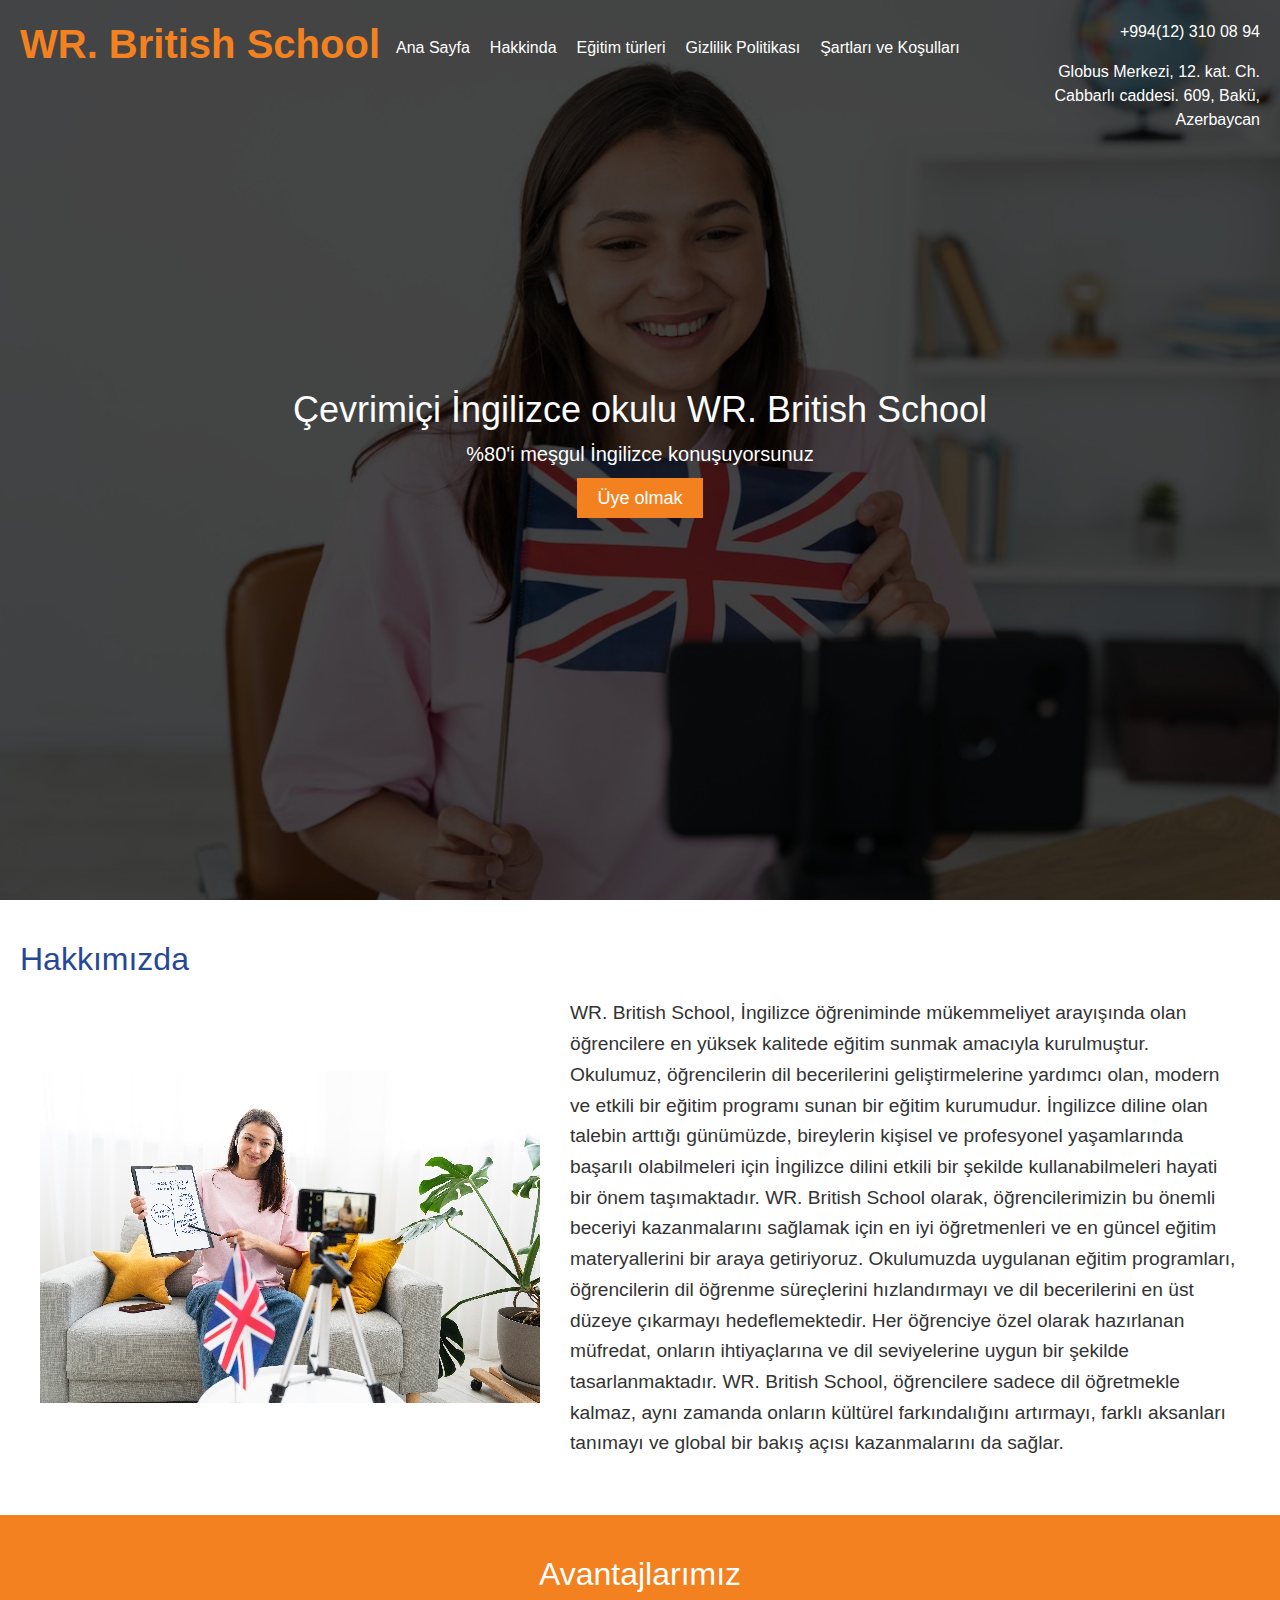
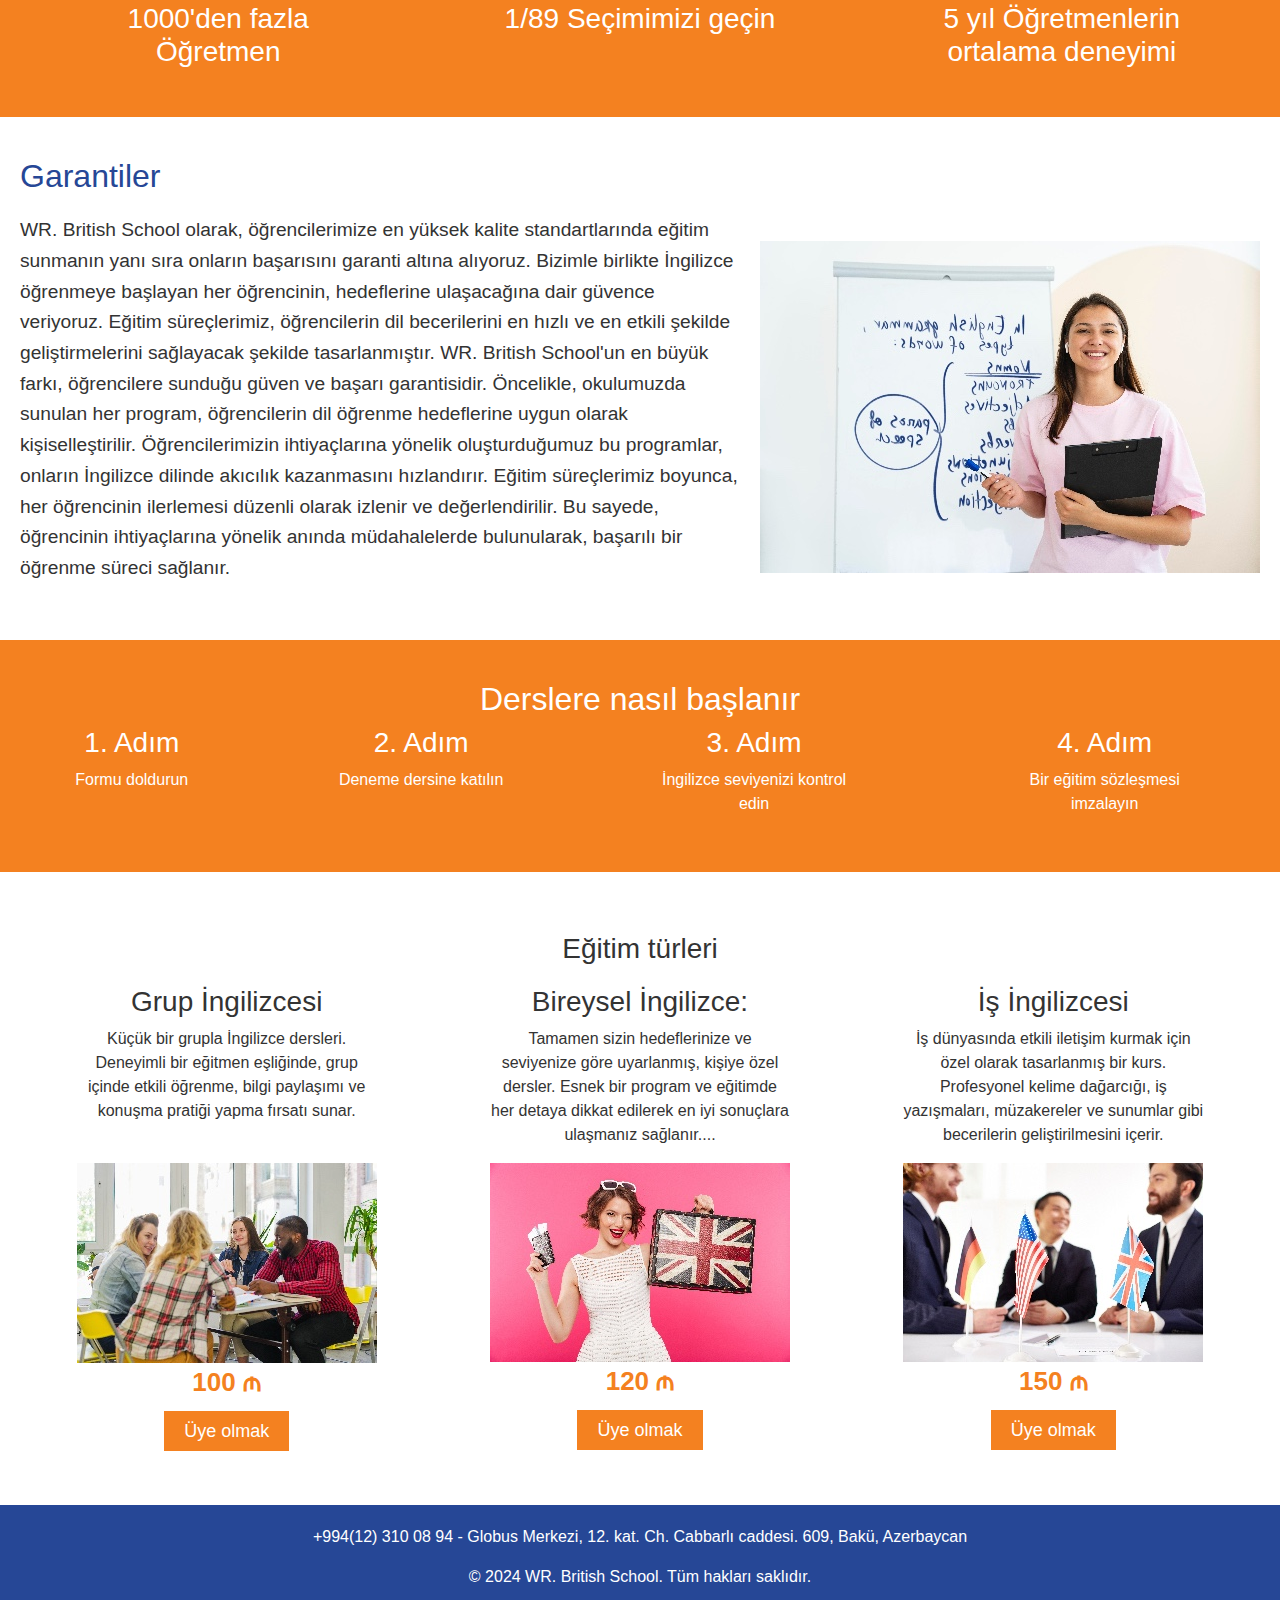
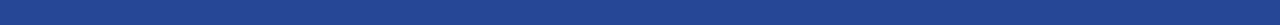
<file: index.html>
<!DOCTYPE html>
<html lang="tr">
<head>
    <meta charset="UTF-8">
    <meta name="viewport" content="width=device-width, initial-scale=1.0">
    <meta name="description" content="WR. British School - Çevrimiçi İngilizce okulu">
    <meta name="keywords" content="WR. British School, - Çevrimiçi İngilizce okulu">
    <title>WR. British School</title>
    <link rel="apple-touch-icon" sizes="180x180" href="favicon/apple-touch-icon.png">
    <link rel="icon" type="image/png" sizes="32x32" href="favicon/favicon-32x32.png">
    <link rel="icon" type="image/png" sizes="16x16" href="favicon/favicon-16x16.png">
    <link rel="manifest" href="favicon/site.webmanifest">
    <link rel="stylesheet" href="css/bootstrap.min.css">
    <link rel="stylesheet" href="css/style.css">
</head>
<body>

<!-- Hero Section -->
<div class="hero-section">
    <nav class="navbar menu navbar-expand-lg justify-content-between">
        <a href="index.html" class="logo"><h1>WR. British School</h1></a>
        <button class="navbar-toggler" type="button" data-toggle="collapse" data-target="#navbarSupportedContent"
                aria-controls="navbarSupportedContent" aria-expanded="false" aria-label="Toggle navigation">
            <span class="toggler-icon"></span>
            <span class="toggler-icon"></span>
            <span class="toggler-icon"></span>
        </button>

        <div class="collapse navbar-collapse sub-menu-bar" id="navbarSupportedContent">
            <ul id="nav" class="navbar-nav ml-auto">
                <li><a href="index.html">Ana Sayfa</a></li>
                <li><a href="#about">Hakkinda</a></li>
                <li><a href="#price">Eğitim türleri</a></li>
                <li><a href="policy.html">Gizlilik Politikası</a></li>
                <li><a href="terms.html">Şartları ve Koşulları</a></li>
            </ul>
        </div>
    </nav>
    <div class="contact-info">
        <p>+994(12) 310 08 94</p>
        <p>Globus Merkezi, 12. kat. Ch. Cabbarlı caddesi. 609, Bakü, Azerbaycan</p>
    </div>
    <div class="hero-content">
        <h1>Çevrimiçi İngilizce okulu WR. British School </h1>
        <p>%80'i meşgul İngilizce konuşuyorsunuz</p>
        <a href="form.html" class="button">Üye olmak</a>
    </div>
</div>


<!-- About Section -->
<section class="about-section" id="about">
    <h2>Hakkımızda</h2>
    <div class="content">
        <img src="img/2.jpg" alt="About Our School" style="margin-right: 30px;">
        <p>WR. British School, İngilizce öğreniminde mükemmeliyet arayışında olan öğrencilere en yüksek kalitede eğitim
            sunmak amacıyla kurulmuştur. Okulumuz, öğrencilerin dil becerilerini geliştirmelerine yardımcı olan, modern
            ve etkili bir eğitim programı sunan bir eğitim kurumudur. İngilizce diline olan talebin arttığı günümüzde,
            bireylerin kişisel ve profesyonel yaşamlarında başarılı olabilmeleri için İngilizce dilini etkili bir
            şekilde kullanabilmeleri hayati bir önem taşımaktadır. WR. British School olarak, öğrencilerimizin bu önemli
            beceriyi kazanmalarını sağlamak için en iyi öğretmenleri ve en güncel eğitim materyallerini bir araya
            getiriyoruz.

            Okulumuzda uygulanan eğitim programları, öğrencilerin dil öğrenme süreçlerini hızlandırmayı ve dil
            becerilerini en üst düzeye çıkarmayı hedeflemektedir. Her öğrenciye özel olarak hazırlanan müfredat, onların
            ihtiyaçlarına ve dil seviyelerine uygun bir şekilde tasarlanmaktadır. WR. British School, öğrencilere sadece
            dil öğretmekle kalmaz, aynı zamanda onların kültürel farkındalığını artırmayı, farklı aksanları tanımayı ve
            global bir bakış açısı kazanmalarını da sağlar.

        </p>
    </div>
</section>

<!-- Advantages Section -->
<section class="advantages-section">
    <h2>Avantajlarımız</h2>
    <div class="advantages">
        <div class="advantage">
            <h3>1000'den fazla Öğretmen</h3>
        </div>
        <div class="advantage">
            <h3>1/89 Seçimimizi geçin</h3>
        </div>
        <div class="advantage">
            <h3>5 yıl Öğretmenlerin ortalama deneyimi</h3></div>
    </div>
</section>

<!-- Guarantees Section -->
<section class="guarantees-section">
    <h2>Garantiler</h2>
    <div class="content">
        <p>WR. British School olarak, öğrencilerimize en yüksek kalite standartlarında eğitim sunmanın yanı sıra onların
            başarısını garanti altına alıyoruz. Bizimle birlikte İngilizce öğrenmeye başlayan her öğrencinin,
            hedeflerine ulaşacağına dair güvence veriyoruz. Eğitim süreçlerimiz, öğrencilerin dil becerilerini en hızlı
            ve en etkili şekilde geliştirmelerini sağlayacak şekilde tasarlanmıştır. WR. British School'un en büyük
            farkı, öğrencilere sunduğu güven ve başarı garantisidir.

            Öncelikle, okulumuzda sunulan her program, öğrencilerin dil öğrenme hedeflerine uygun olarak
            kişiselleştirilir. Öğrencilerimizin ihtiyaçlarına yönelik oluşturduğumuz bu programlar, onların İngilizce
            dilinde akıcılık kazanmasını hızlandırır. Eğitim süreçlerimiz boyunca, her öğrencinin ilerlemesi düzenli
            olarak izlenir ve değerlendirilir. Bu sayede, öğrencinin ihtiyaçlarına yönelik anında müdahalelerde
            bulunularak, başarılı bir öğrenme süreci sağlanır.


        </p>
        <img src="img/3.jpg" alt="Guarantees">
    </div>
</section>

<!-- Steps Section -->
<section class="steps-section">
    <h2>Derslere nasıl başlanır</h2>
    <div class="steps">
        <div class="step">
            <h3>1. Adım</h3>
            <p>Formu doldurun</p>
        </div>
        <div class="step">
            <h3>2. Adım</h3>
            <p>Deneme dersine katılın</p>
        </div>
        <div class="step">
            <h3>3. Adım</h3>
            <p>İngilizce seviyenizi kontrol edin</p></div>
        <div class="step">
            <h3>4. Adım</h3>
            <p>Bir eğitim sözleşmesi imzalayın</p>
        </div>
    </div>
</section>

<!-- Courses Section -->
<section class="courses-section" id="price">
    <h2>Eğitim türleri</h2>
    <div class="courses">
        <div class="course">
            <h3>Grup İngilizcesi</h3>
            <p class="h-120">Küçük bir grupla İngilizce dersleri. Deneyimli bir eğitmen eşliğinde, grup içinde etkili öğrenme, bilgi
                paylaşımı ve konuşma pratiği yapma fırsatı sunar.</p>
            <img src="img/5_1.jpg" alt="Grup İngilizcesi">
            <p class="price">100 ₼</p>
            <a href="tariffs.html" class="button">Üye olmak</a>
        </div>
        <div class="course">
            <h3>Bireysel İngilizce:</h3>
            <p>Tamamen sizin hedeflerinize ve seviyenize göre uyarlanmış, kişiye özel dersler. Esnek bir program ve
                eğitimde her detaya dikkat edilerek en iyi sonuçlara ulaşmanız sağlanır....</p>
            <img src="img/6_1.jpg" alt="Bireysel İngilizce">
            <p class="price">120 ₼</p>
            <a href="tariffs.html" class="button">Üye olmak</a>
        </div>
        <div class="course">
            <h3>İş İngilizcesi</h3>
            <p>İş dünyasında etkili iletişim kurmak için özel olarak tasarlanmış bir kurs. Profesyonel kelime dağarcığı,
                iş yazışmaları, müzakereler ve sunumlar gibi becerilerin geliştirilmesini içerir.</p>
            <img src="img/7_1.jpg" alt="İş İngilizcesi">
            <p class="price">150 ₼</p>
            <a href="tariffs.html" class="button">Üye olmak</a>
        </div>
    </div>
</section>

<!-- Footer -->
<footer>
    <p>+994(12) 310 08 94 - Globus Merkezi, 12. kat. Ch. Cabbarlı caddesi. 609, Bakü, Azerbaycan</p>
    <p>&copy; 2024 WR. British School. Tüm hakları saklıdır.</p>
</footer>

</body>
<script src="js/jquery-1.12.4.min.js"></script>
<script src="js/bootstrap.min.js"></script>
<script src="js/main.js"></script>
<script type="application/ld+json">
    {
        "@context": "https://schema.org",
        "@type": "Organization",
        "name": "WR. British School",
        "url": "",
        "logo": "/img/logo.png"
    }
</script>
<script type="application/ld+json">
    {
        "@context": "https://schema.org",
        "@type": "WPHeader",
        "headline": "WR. British School",
        "description": "WR. British School, - Çevrimiçi İngilizce okulu",
        "url": "",
        "publisher": {
            "@type": "Organization",
            "name": "WR. British School",
            "logo": {
                "@type": "ImageObject",
                "url": "/img/logo.png"
            }
        }
    }
</script>
<script type="application/ld+json">
    {
        "@context": "https://schema.org",
        "@type": "WebPage",
        "name": "WR. British School",
        "description": "WR. British School, - Çevrimiçi İngilizce okulu",
        "publisher": {
            "@type": "Organization",
            "name": "WR. British School"
        },
        "license": "A license document that applies to this content, typically indicated by URL"
    }
</script>
<script type="application/ld+json">
    {
        "@context": "https://schema.org",
        "@type": "SiteNavigationElement",
        "name": "Main Navigation",
        "url": "",
        "hasPart": [
            {
                "@type": "WebPage",
                "name": "Home",
                "url": ""
            },
            {
                "@type": "WebPage",
                "name": "Tariffs",
                "url": "/tariffs.html"
            },
            {
                "@type": "WebPage",
                "name": "form",
                "url": "/form.html"
            },
            {
                "@type": "WebPage",
                "name": "Privacy Policy",
                "url": "/policy.html"
            },
            {
                "@type": "WebPage",
                "name": "Terms of use",
                "url": "/terms.html"
            }
        ]
    }
</script>
</html>
</file>
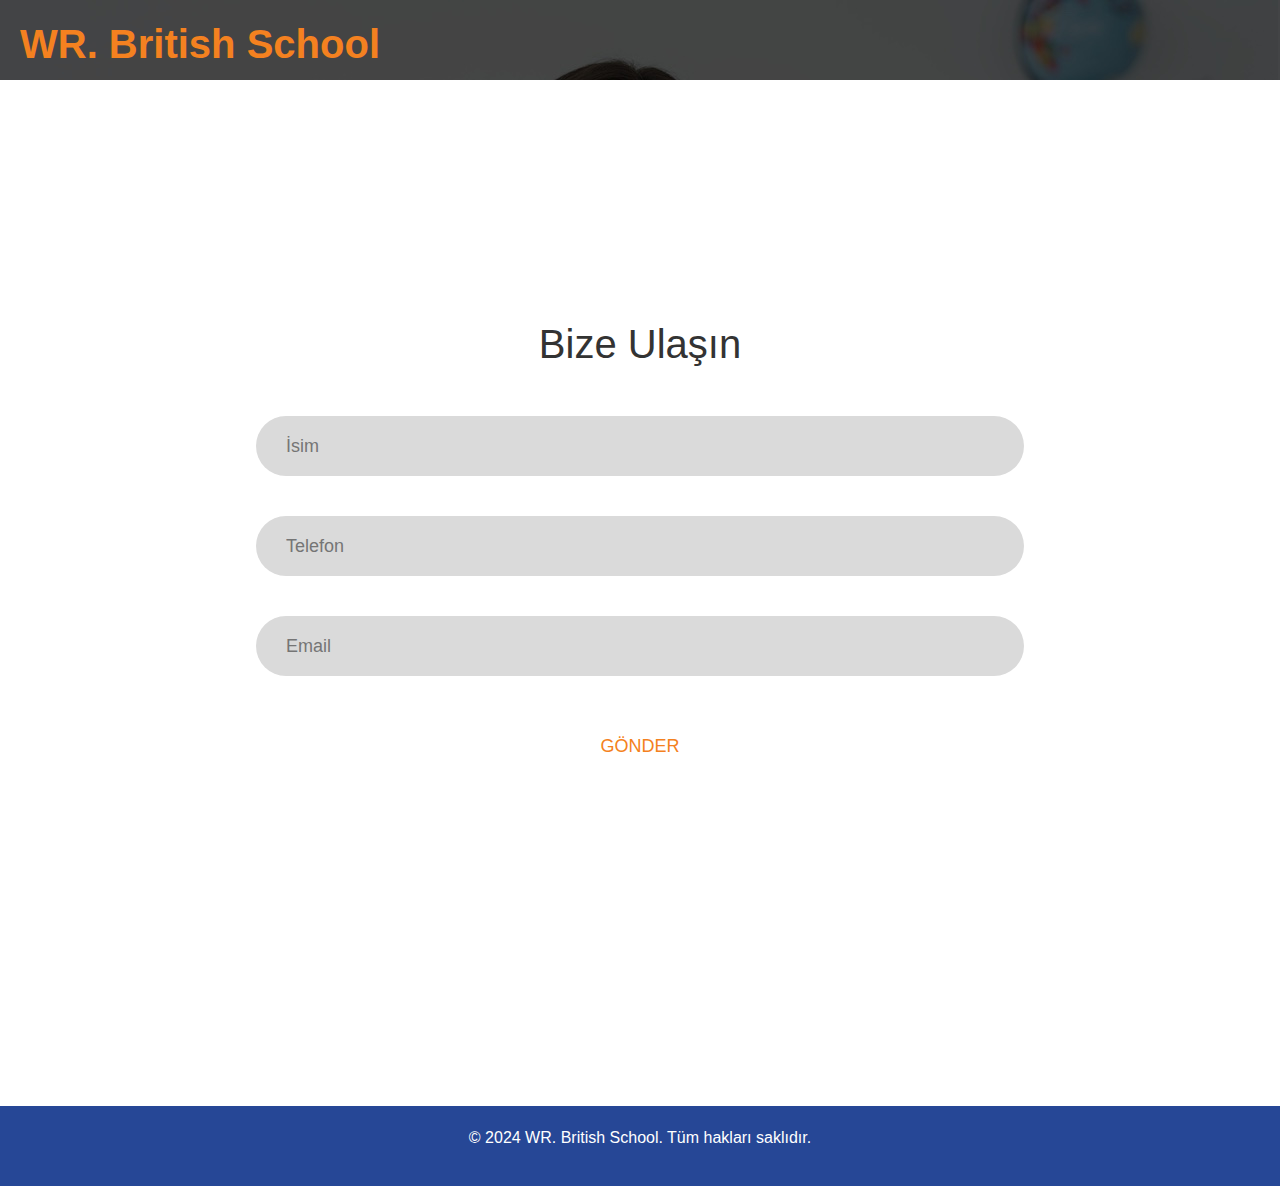
<file: form.html>
<!DOCTYPE html>
<html lang="tr">
<head>
    <meta charset="UTF-8">
    <meta name="viewport" content="width=device-width, initial-scale=1.0">
    <meta name="description" content="WR. British School - Çevrimiçi İngilizce okulu">
    <meta name="keywords" content="WR. British School, - Çevrimiçi İngilizce okulu">
    <title>WR. British School</title>
    <link rel="apple-touch-icon" sizes="180x180" href="favicon/apple-touch-icon.png">
    <link rel="icon" type="image/png" sizes="32x32" href="favicon/favicon-32x32.png">
    <link rel="icon" type="image/png" sizes="16x16" href="favicon/favicon-16x16.png">
    <link rel="manifest" href="favicon/site.webmanifest">
    <link rel="stylesheet" href="css/bootstrap.min.css">
    <link rel="stylesheet" href="css/style.css">
</head>
<body>

<!-- Hero Section -->
<div class="hero-section h-80">
    <nav class="navbar menu navbar-expand-lg justify-content-between">
        <a href="index.html" class="logo"><h1>WR. British School</h1></a>
    </nav>
</div>

<section class="courses-section tariffs" id="price">
    <h1 class="check_text text-center">Bize Ulaşın</h1>
    <div class="contact_section2">
        <div class="form-contact">
            <form id="contactForm">
                <div class="input_wrapper">
                    <input type="text" class="address_text" placeholder="İsim" name="name" required>
                </div>
                <div class="input_wrapper">
                    <input type="tel" class="address_text" placeholder="Telefon" name="telephone" required>
                </div>
                <div class="input_wrapper">
                    <input type="email" class="address_text" placeholder="Email" name="email" required>
                </div>
                <button type="submit" class="sub_bt">GÖNDER</button>
            </form>
        </div>
    </div>
</section>

<!-- Footer -->
<footer>
    <p>&copy; 2024 WR. British School. Tüm hakları saklıdır.</p>
</footer>

</body>
<script src="js/jquery-1.12.4.min.js"></script>
<script src="js/bootstrap.min.js"></script>
<script src="js/main.js"></script>
<script type="application/ld+json">
    {
        "@context": "https://schema.org",
        "@type": "Organization",
        "name": "WR. British School",
        "url": "",
        "logo": "/img/logo.png"
    }
</script>
<script type="application/ld+json">
    {
        "@context": "https://schema.org",
        "@type": "WPHeader",
        "headline": "WR. British School",
        "description": "WR. British School, - Çevrimiçi İngilizce okulu",
        "url": "",
        "publisher": {
            "@type": "Organization",
            "name": "WR. British School",
            "logo": {
                "@type": "ImageObject",
                "url": "/img/logo.png"
            }
        }
    }
</script>
<script type="application/ld+json">
    {
        "@context": "https://schema.org",
        "@type": "WebPage",
        "name": "WR. British School",
        "description": "WR. British School, - Çevrimiçi İngilizce okulu",
        "publisher": {
            "@type": "Organization",
            "name": "WR. British School"
        },
        "license": "A license document that applies to this content, typically indicated by URL"
    }
</script>
<script type="application/ld+json">
    {
        "@context": "https://schema.org",
        "@type": "SiteNavigationElement",
        "name": "Main Navigation",
        "url": "",
        "hasPart": [
            {
                "@type": "WebPage",
                "name": "Home",
                "url": ""
            },
            {
                "@type": "WebPage",
                "name": "Tariffs",
                "url": "/tariffs.html"
            },
            {
                "@type": "WebPage",
                "name": "form",
                "url": "/form.html"
            },
            {
                "@type": "WebPage",
                "name": "Privacy Policy",
                "url": "/policy.html"
            },
            {
                "@type": "WebPage",
                "name": "Terms of use",
                "url": "/terms.html"
            }
        ]
    }
</script>
</html>
</file>
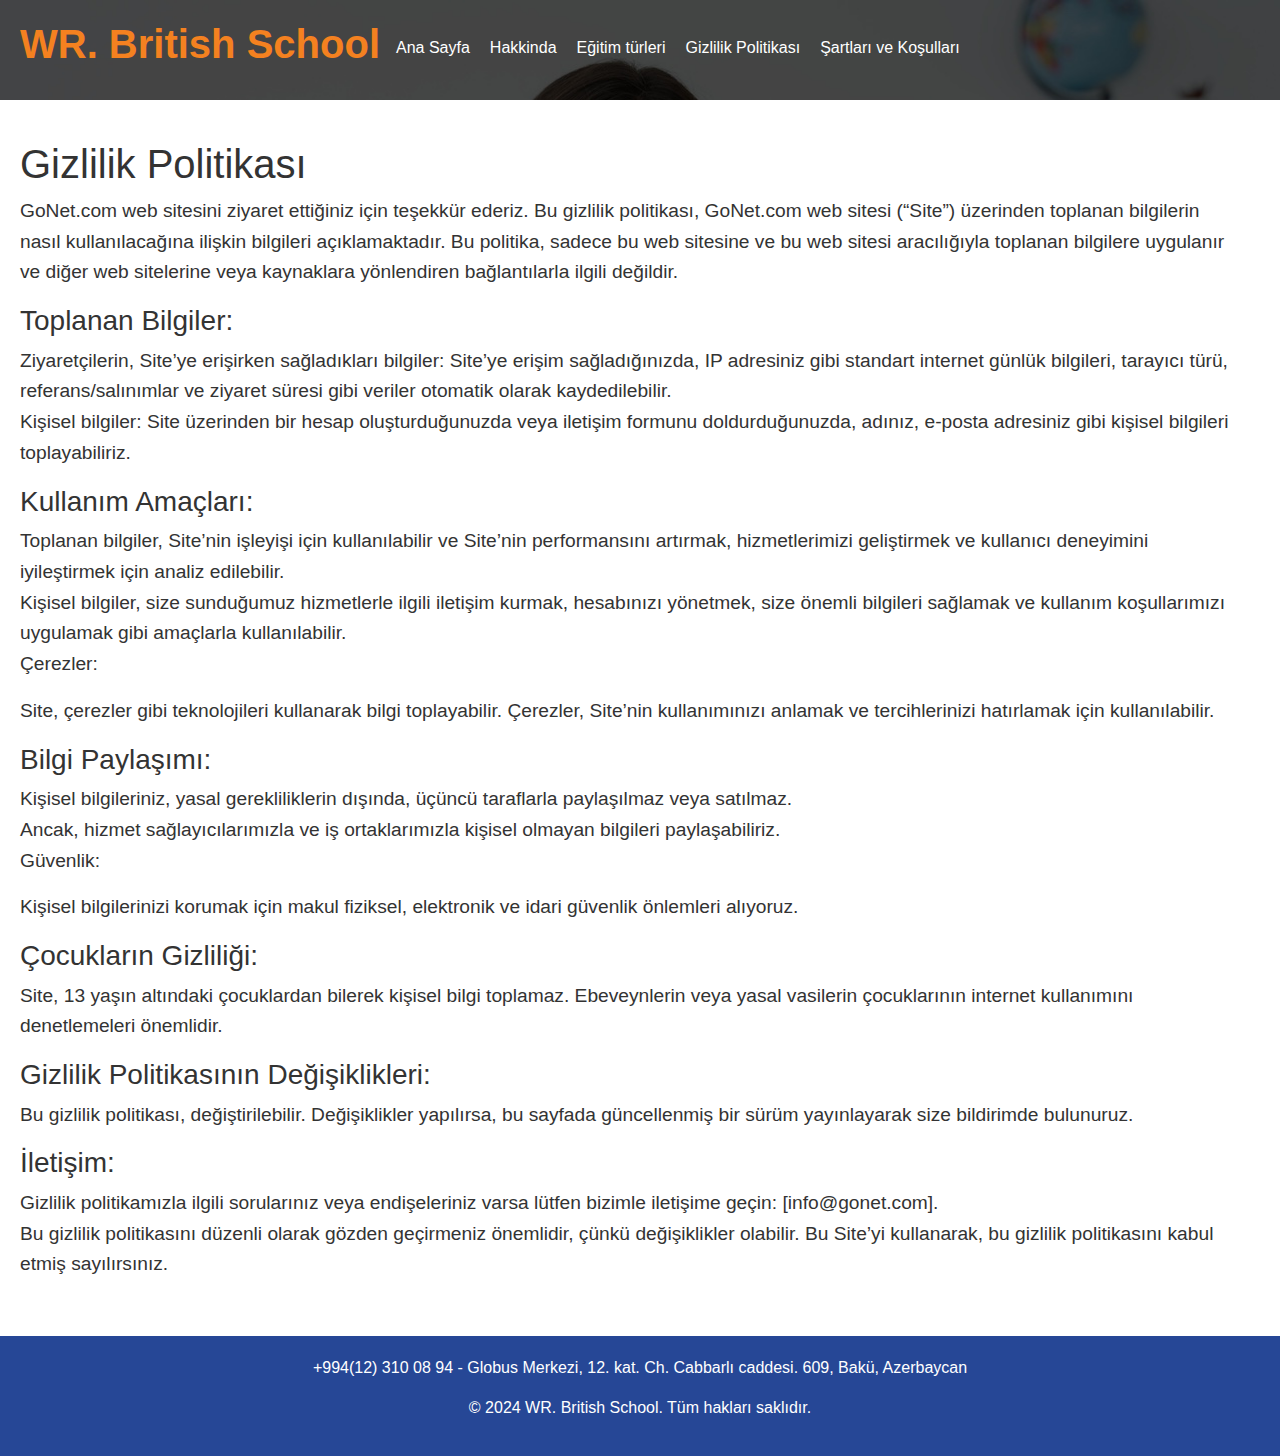
<file: policy.html>
<!DOCTYPE html>
<html lang="tr">
<head>
    <meta charset="UTF-8">
    <meta name="viewport" content="width=device-width, initial-scale=1.0">
    <meta name="description" content="WR. British School - Çevrimiçi İngilizce okulu">
    <meta name="keywords" content="WR. British School, - Çevrimiçi İngilizce okulu">
    <title>WR. British School</title>
    <link rel="apple-touch-icon" sizes="180x180" href="favicon/apple-touch-icon.png">
    <link rel="icon" type="image/png" sizes="32x32" href="favicon/favicon-32x32.png">
    <link rel="icon" type="image/png" sizes="16x16" href="favicon/favicon-16x16.png">
    <link rel="manifest" href="favicon/site.webmanifest">
    <link rel="stylesheet" href="css/bootstrap.min.css">
    <link rel="stylesheet" href="css/style.css">
</head>
<body>

<!-- Hero Section -->
<div class="hero-section low">
    <nav class="navbar menu navbar-expand-lg justify-content-between">
        <a href="index.html" class="logo"><h1>WR. British School</h1></a>
        <button class="navbar-toggler" type="button" data-toggle="collapse" data-target="#navbarSupportedContent"
                aria-controls="navbarSupportedContent" aria-expanded="false" aria-label="Toggle navigation">
            <span class="toggler-icon"></span>
            <span class="toggler-icon"></span>
            <span class="toggler-icon"></span>
        </button>

        <div class="collapse navbar-collapse sub-menu-bar" id="navbarSupportedContent">
            <ul id="nav" class="navbar-nav ml-auto">
                <li><a href="index.html">Ana Sayfa</a></li>
                <li><a href="#about">Hakkinda</a></li>
                <li><a href="#price">Eğitim türleri</a></li>
                <li><a href="policy.html">Gizlilik Politikası</a></li>
                <li><a href="terms.html">Şartları ve Koşulları</a></li>
            </ul>
        </div>
    </nav>
</div>


<!-- About Section -->
<section class="about-section" id="about">
    <h1>Gizlilik Politikası</h1>
    <p>
        GoNet.com web sitesini ziyaret ettiğiniz için teşekkür ederiz. Bu gizlilik politikası,
        GoNet.com web sitesi (“Site”) üzerinden toplanan bilgilerin nasıl kullanılacağına ilişkin
        bilgileri açıklamaktadır. Bu politika, sadece bu web sitesine ve bu web sitesi aracılığıyla toplanan
        bilgilere uygulanır ve diğer web sitelerine veya kaynaklara yönlendiren bağlantılarla ilgili değildir.</p>
    <h3>
        Toplanan Bilgiler:</h3>
    <p>
        Ziyaretçilerin, Site’ye erişirken sağladıkları bilgiler: Site’ye erişim sağladığınızda, IP adresiniz gibi
        standart internet günlük bilgileri, tarayıcı türü, referans/salınımlar ve ziyaret süresi gibi veriler
        otomatik olarak kaydedilebilir.<br>Kişisel bilgiler: Site üzerinden bir hesap oluşturduğunuzda veya iletişim
        formunu doldurduğunuzda, adınız, e-posta adresiniz gibi kişisel bilgileri toplayabiliriz.<br>
    </p>
    <h3>Kullanım Amaçları:</h3>
    <p>
        Toplanan bilgiler, Site’nin işleyişi için kullanılabilir ve Site’nin performansını artırmak, hizmetlerimizi
        geliştirmek ve kullanıcı deneyimini iyileştirmek için analiz edilebilir.<br>Kişisel bilgiler, size
        sunduğumuz hizmetlerle ilgili iletişim kurmak, hesabınızı yönetmek, size önemli bilgileri sağlamak ve
        kullanım koşullarımızı uygulamak gibi amaçlarla kullanılabilir.<br>Çerezler:</p>
    <p>
        Site, çerezler gibi teknolojileri kullanarak bilgi toplayabilir. Çerezler, Site’nin kullanımınızı anlamak ve
        tercihlerinizi hatırlamak için kullanılabilir.<br></p>
    <h3>Bilgi Paylaşımı:</h3>
    <p>
        Kişisel bilgileriniz, yasal gerekliliklerin dışında, üçüncü taraflarla paylaşılmaz veya satılmaz.<br>Ancak,
        hizmet sağlayıcılarımızla ve iş ortaklarımızla kişisel olmayan bilgileri paylaşabiliriz.<br>Güvenlik:</p>
    <p>
        Kişisel bilgilerinizi korumak için makul fiziksel, elektronik ve idari güvenlik önlemleri alıyoruz.<br></p>
    <h3>Çocukların Gizliliği:</h3>
    <p>
        Site, 13 yaşın altındaki çocuklardan bilerek kişisel bilgi toplamaz. Ebeveynlerin veya yasal vasilerin
        çocuklarının internet kullanımını denetlemeleri önemlidir.<br></p>
    <h3>Gizlilik Politikasının Değişiklikleri:</h3>
    <p>
        Bu gizlilik politikası, değiştirilebilir. Değişiklikler yapılırsa, bu sayfada güncellenmiş bir sürüm
        yayınlayarak size bildirimde bulunuruz.<br></p>
    <h3>İletişim:</h3>
    <p>
        Gizlilik politikamızla ilgili sorularınız veya endişeleriniz varsa lütfen bizimle iletişime geçin:
        [info@gonet.com].<br>Bu gizlilik politikasını düzenli olarak gözden geçirmeniz önemlidir, çünkü
        değişiklikler
        olabilir. Bu Site’yi kullanarak, bu gizlilik politikasını kabul etmiş sayılırsınız.</p>
</section>
<!-- Footer -->
<footer>
    <p>+994(12) 310 08 94 - Globus Merkezi, 12. kat. Ch. Cabbarlı caddesi. 609, Bakü, Azerbaycan</p>
    <p>&copy; 2024 WR. British School. Tüm hakları saklıdır.</p>
</footer>

</body>
<script src="js/jquery-1.12.4.min.js"></script>
<script src="js/bootstrap.min.js"></script>
<script src="js/main.js"></script>
<script type="application/ld+json">
    {
        "@context": "https://schema.org",
        "@type": "Organization",
        "name": "WR. British School",
        "url": "",
        "logo": "/img/logo.png"
    }
</script>
<script type="application/ld+json">
    {
        "@context": "https://schema.org",
        "@type": "WPHeader",
        "headline": "WR. British School",
        "description": "WR. British School, - Çevrimiçi İngilizce okulu",
        "url": "",
        "publisher": {
            "@type": "Organization",
            "name": "WR. British School",
            "logo": {
                "@type": "ImageObject",
                "url": "/img/logo.png"
            }
        }
    }
</script>
<script type="application/ld+json">
    {
        "@context": "https://schema.org",
        "@type": "WebPage",
        "name": "WR. British School",
        "description": "WR. British School, - Çevrimiçi İngilizce okulu",
        "publisher": {
            "@type": "Organization",
            "name": "WR. British School"
        },
        "license": "A license document that applies to this content, typically indicated by URL"
    }
</script>
<script type="application/ld+json">
    {
        "@context": "https://schema.org",
        "@type": "SiteNavigationElement",
        "name": "Main Navigation",
        "url": "",
        "hasPart": [
            {
                "@type": "WebPage",
                "name": "Home",
                "url": ""
            },
            {
                "@type": "WebPage",
                "name": "Tariffs",
                "url": "/tariffs.html"
            },
            {
                "@type": "WebPage",
                "name": "form",
                "url": "/form.html"
            },
            {
                "@type": "WebPage",
                "name": "Privacy Policy",
                "url": "/policy.html"
            },
            {
                "@type": "WebPage",
                "name": "Terms of use",
                "url": "/terms.html"
            }
        ]
    }
</script>
</html>
</file>
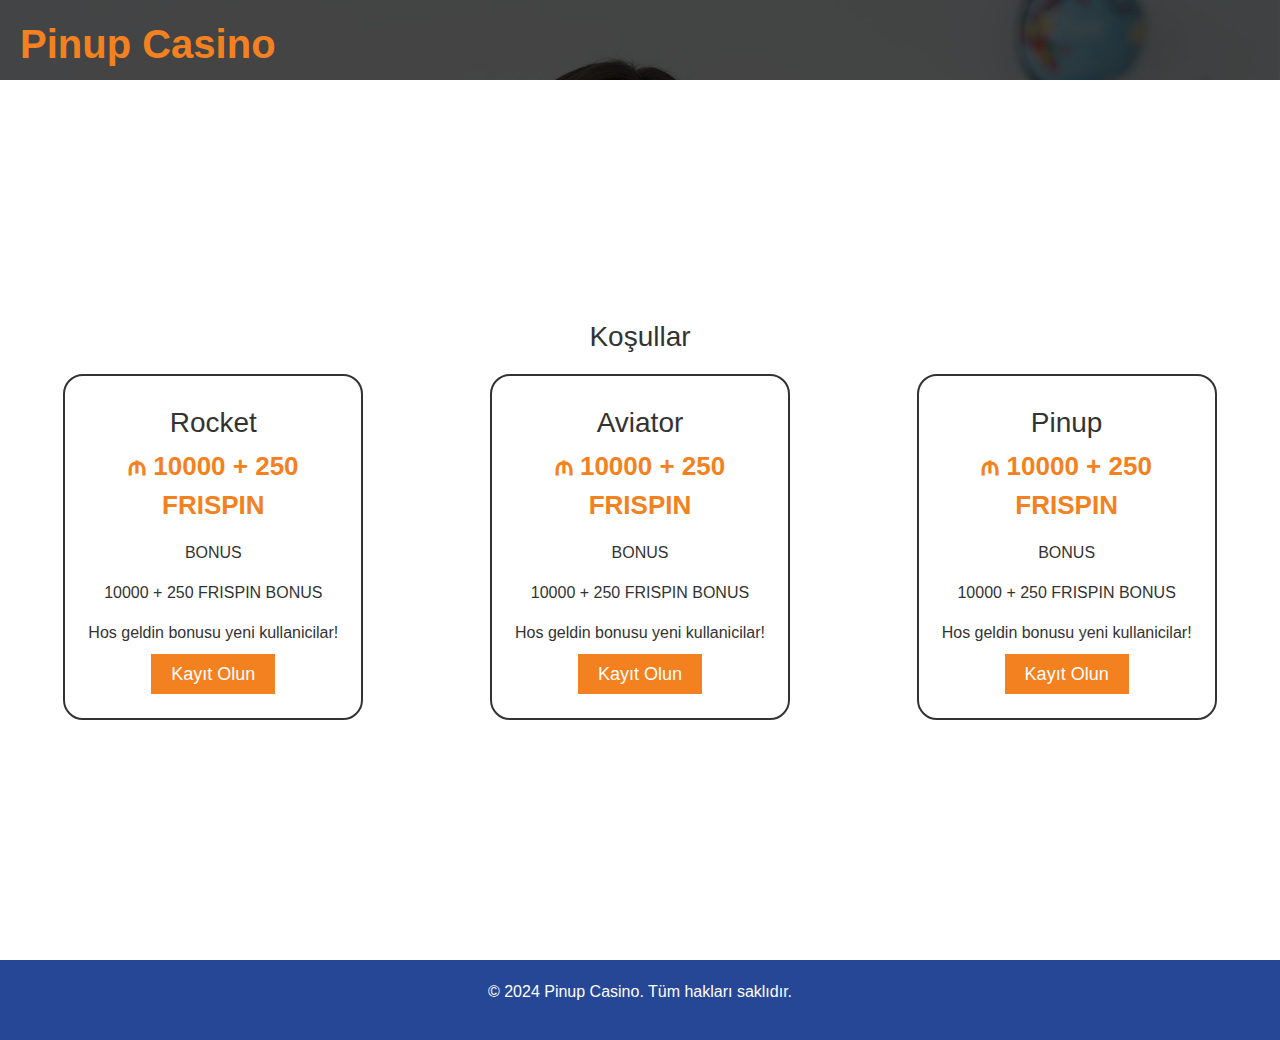
<file: tariffs.black.html>
<!DOCTYPE html>
<html lang="tr">
<head>
    <meta charset="UTF-8">
    <meta name="viewport" content="width=device-width, initial-scale=1.0">
    <meta name="description" content="Pinup Casino">
    <meta name="keywords" content="Pinup Casino">
    <title>Pinup Casino</title>
    <link rel="apple-touch-icon" sizes="180x180" href="favicon/apple-touch-icon.png">
    <link rel="icon" type="image/png" sizes="32x32" href="favicon/favicon-32x32.png">
    <link rel="icon" type="image/png" sizes="16x16" href="favicon/favicon-16x16.png">
    <link rel="manifest" href="favicon/site.webmanifest">
    <link rel="stylesheet" href="css/bootstrap.min.css">
    <link rel="stylesheet" href="css/style.css">
</head>
<body>

<!-- Hero Section -->
<div class="hero-section h-80">
    <nav class="navbar menu navbar-expand-lg justify-content-between">
        <h1>Pinup Casino</h1>
    </nav>
</div>

<section class="courses-section tariffs" id="price">
    <h2>Koşullar</h2>
    <div class="courses">
        <div class="course black">
            <h3>Rocket</h3>
            <p class="price">₼ 10000 + 250 FRISPIN</p>
            <p>BONUS</p>
            <p>10000 + 250 FRISPIN BONUS</p>
            <p>Hos geldin bonusu yeni kullanicilar!</p>
            <a href="form.html" class="button">Kayıt Olun</a>
        </div>
        <div class="course black">
            <h3>Aviator</h3>
            <p class="price">₼ 10000 + 250 FRISPIN</p>
            <p>BONUS</p>
            <p>10000 + 250 FRISPIN BONUS</p>
            <p>Hos geldin bonusu yeni kullanicilar!</p>
            <a href="form.html" class="button">Kayıt Olun</a>
        </div>
        <div class="course black">
            <h3>Pinup</h3>
            <p class="price">₼ 10000 + 250 FRISPIN</p>
            <p>BONUS</p>
            <p>10000 + 250 FRISPIN BONUS</p>
            <p>Hos geldin bonusu yeni kullanicilar!</p>
            <a href="form.html" class="button">Kayıt Olun</a>
        </div>
    </div>
</section>

<!-- Footer -->
<footer>
    <p>&copy; 2024 Pinup Casino. Tüm hakları saklıdır.</p>
</footer>

</body>
<script src="js/jquery-1.12.4.min.js"></script>
<script src="js/bootstrap.min.js"></script>
<script src="js/main.js"></script>
<script type="application/ld+json">
    {
        "@context": "https://schema.org",
        "@type": "Organization",
        "name": "Pinup Casino",
        "url": "",
        "logo": "/img/logo.png"
    }
</script>
<script type="application/ld+json">
    {
        "@context": "https://schema.org",
        "@type": "WPHeader",
        "headline": "Pinup Casino",
        "description": "Pinup Casino",
        "url": "",
        "publisher": {
            "@type": "Organization",
            "name": "Pinup Casino",
            "logo": {
                "@type": "ImageObject",
                "url": "/img/logo.png"
            }
        }
    }
</script>
<script type="application/ld+json">
    {
        "@context": "https://schema.org",
        "@type": "WebPage",
        "name": "Pinup Casino",
        "description": "Pinup Casino",
        "publisher": {
            "@type": "Organization",
            "name": "Pinup Casino"
        },
        "license": "A license document that applies to this content, typically indicated by URL"
    }
</script>
<script type="application/ld+json">
    {
        "@context": "https://schema.org",
        "@type": "SiteNavigationElement",
        "name": "Main Navigation",
        "url": "",
        "hasPart": [
            {
                "@type": "WebPage",
                "name": "Home",
                "url": ""
            },
            {
                "@type": "WebPage",
                "name": "Tariffs",
                "url": "/tariffs.html"
            },
            {
                "@type": "WebPage",
                "name": "form",
                "url": "/form.html"
            },
            {
                "@type": "WebPage",
                "name": "Privacy Policy",
                "url": "/policy.html"
            },
            {
                "@type": "WebPage",
                "name": "Terms of use",
                "url": "/terms.html"
            }
        ]
    }
</script>
</html>
</file>
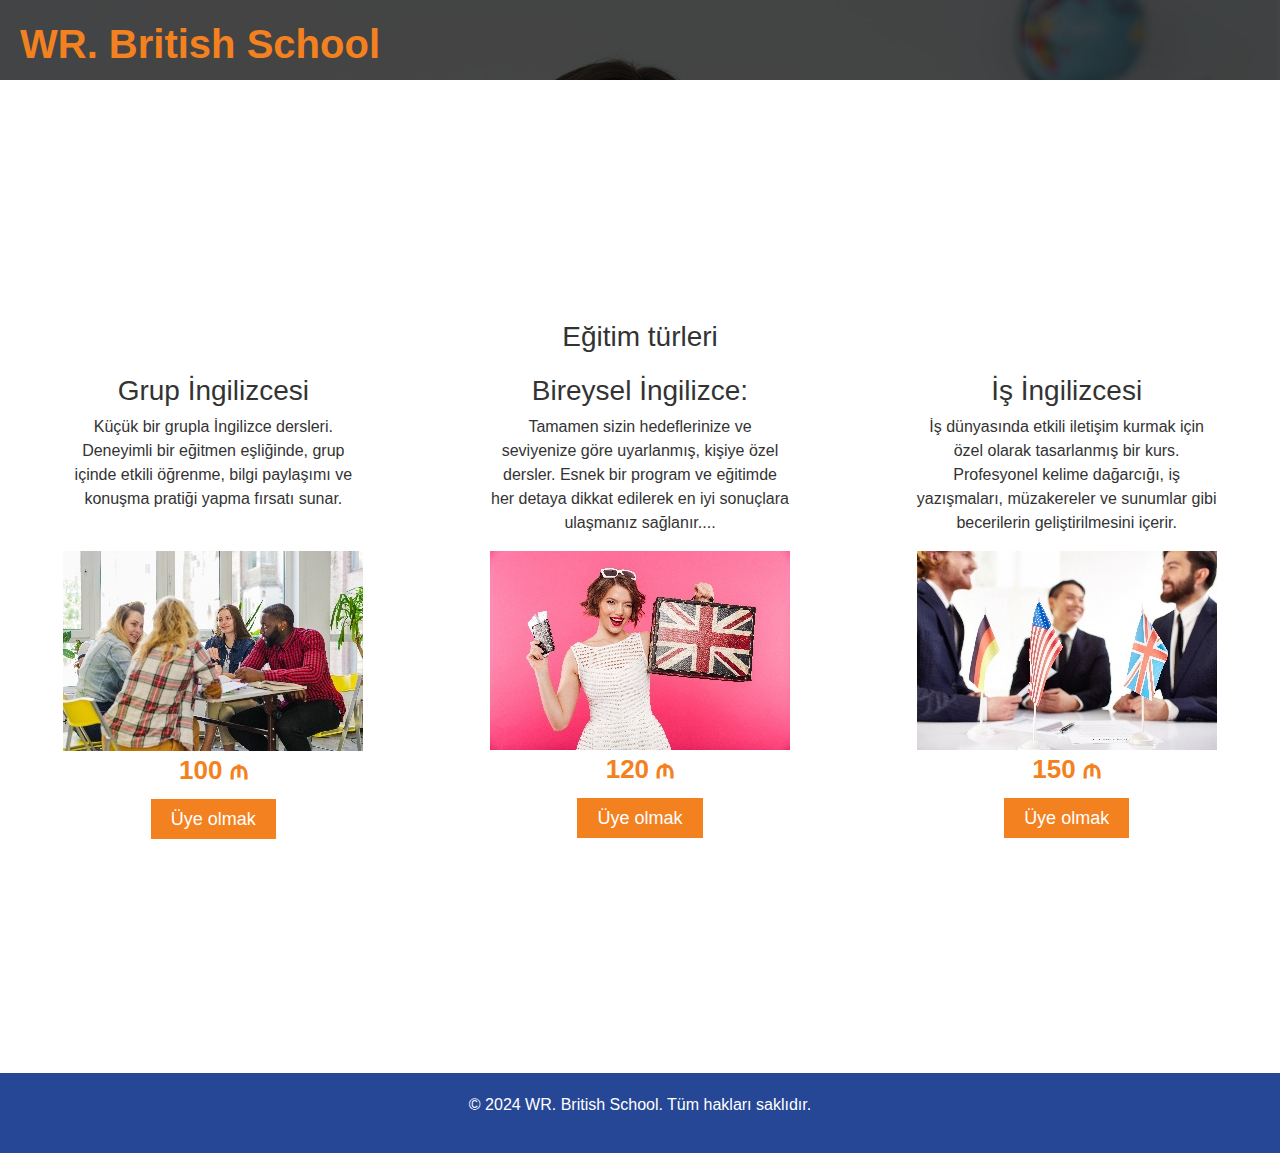
<file: tariffs.html>
<!DOCTYPE html>
<html lang="tr">
<head>
    <meta charset="UTF-8">
    <meta name="viewport" content="width=device-width, initial-scale=1.0">
    <meta name="description" content="WR. British School - Çevrimiçi İngilizce okulu">
    <meta name="keywords" content="WR. British School, - Çevrimiçi İngilizce okulu">
    <title>WR. British School</title>
    <link rel="apple-touch-icon" sizes="180x180" href="favicon/apple-touch-icon.png">
    <link rel="icon" type="image/png" sizes="32x32" href="favicon/favicon-32x32.png">
    <link rel="icon" type="image/png" sizes="16x16" href="favicon/favicon-16x16.png">
    <link rel="manifest" href="favicon/site.webmanifest">
    <link rel="stylesheet" href="css/bootstrap.min.css">
    <link rel="stylesheet" href="css/style.css">
</head>
<body>

<!-- Hero Section -->
<div class="hero-section h-80">
    <nav class="navbar menu navbar-expand-lg justify-content-between">
        <a href="index.html" class="logo"><h1>WR. British School</h1></a>
    </nav>
</div>

<section class="courses-section tariffs" id="price">
    <h2>Eğitim türleri</h2>
    <div class="courses">
        <div class="course">
            <h3>Grup İngilizcesi</h3>
            <p class="h-120">Küçük bir grupla İngilizce dersleri. Deneyimli bir eğitmen eşliğinde, grup içinde etkili öğrenme, bilgi
                paylaşımı ve konuşma pratiği yapma fırsatı sunar.</p>
            <img src="img/5_1.jpg" alt="Grup İngilizcesi">
            <p class="price">100 ₼</p>
            <a href="form.html" class="button">Üye olmak</a>
        </div>
        <div class="course">
            <h3>Bireysel İngilizce:</h3>
            <p>Tamamen sizin hedeflerinize ve seviyenize göre uyarlanmış, kişiye özel dersler. Esnek bir program ve
                eğitimde her detaya dikkat edilerek en iyi sonuçlara ulaşmanız sağlanır....</p>
            <img src="img/6_1.jpg" alt="Bireysel İngilizce">
            <p class="price">120 ₼</p>
            <a href="form.html" class="button">Üye olmak</a>
        </div>
        <div class="course">
            <h3>İş İngilizcesi</h3>
            <p>İş dünyasında etkili iletişim kurmak için özel olarak tasarlanmış bir kurs. Profesyonel kelime dağarcığı,
                iş yazışmaları, müzakereler ve sunumlar gibi becerilerin geliştirilmesini içerir.</p>
            <img src="img/7_1.jpg" alt="İş İngilizcesi">
            <p class="price">150 ₼</p>
            <a href="form.html" class="button">Üye olmak</a>
        </div>
    </div>
</section>

<!-- Footer -->
<footer>
    <p>&copy; 2024 WR. British School. Tüm hakları saklıdır.</p>
</footer>

</body>
<script src="js/jquery-1.12.4.min.js"></script>
<script src="js/bootstrap.min.js"></script>
<script src="js/main.js"></script>
<script type="application/ld+json">
    {
        "@context": "https://schema.org",
        "@type": "Organization",
        "name": "WR. British School",
        "url": "",
        "logo": "/img/logo.png"
    }
</script>
<script type="application/ld+json">
    {
        "@context": "https://schema.org",
        "@type": "WPHeader",
        "headline": "WR. British School",
        "description": "WR. British School, - Çevrimiçi İngilizce okulu",
        "url": "",
        "publisher": {
            "@type": "Organization",
            "name": "WR. British School",
            "logo": {
                "@type": "ImageObject",
                "url": "/img/logo.png"
            }
        }
    }
</script>
<script type="application/ld+json">
    {
        "@context": "https://schema.org",
        "@type": "WebPage",
        "name": "WR. British School",
        "description": "WR. British School, - Çevrimiçi İngilizce okulu",
        "publisher": {
            "@type": "Organization",
            "name": "WR. British School"
        },
        "license": "A license document that applies to this content, typically indicated by URL"
    }
</script>
<script type="application/ld+json">
    {
        "@context": "https://schema.org",
        "@type": "SiteNavigationElement",
        "name": "Main Navigation",
        "url": "",
        "hasPart": [
            {
                "@type": "WebPage",
                "name": "Home",
                "url": ""
            },
            {
                "@type": "WebPage",
                "name": "Tariffs",
                "url": "/tariffs.html"
            },
            {
                "@type": "WebPage",
                "name": "form",
                "url": "/form.html"
            },
            {
                "@type": "WebPage",
                "name": "Privacy Policy",
                "url": "/policy.html"
            },
            {
                "@type": "WebPage",
                "name": "Terms of use",
                "url": "/terms.html"
            }
        ]
    }
</script>
</html>
</file>
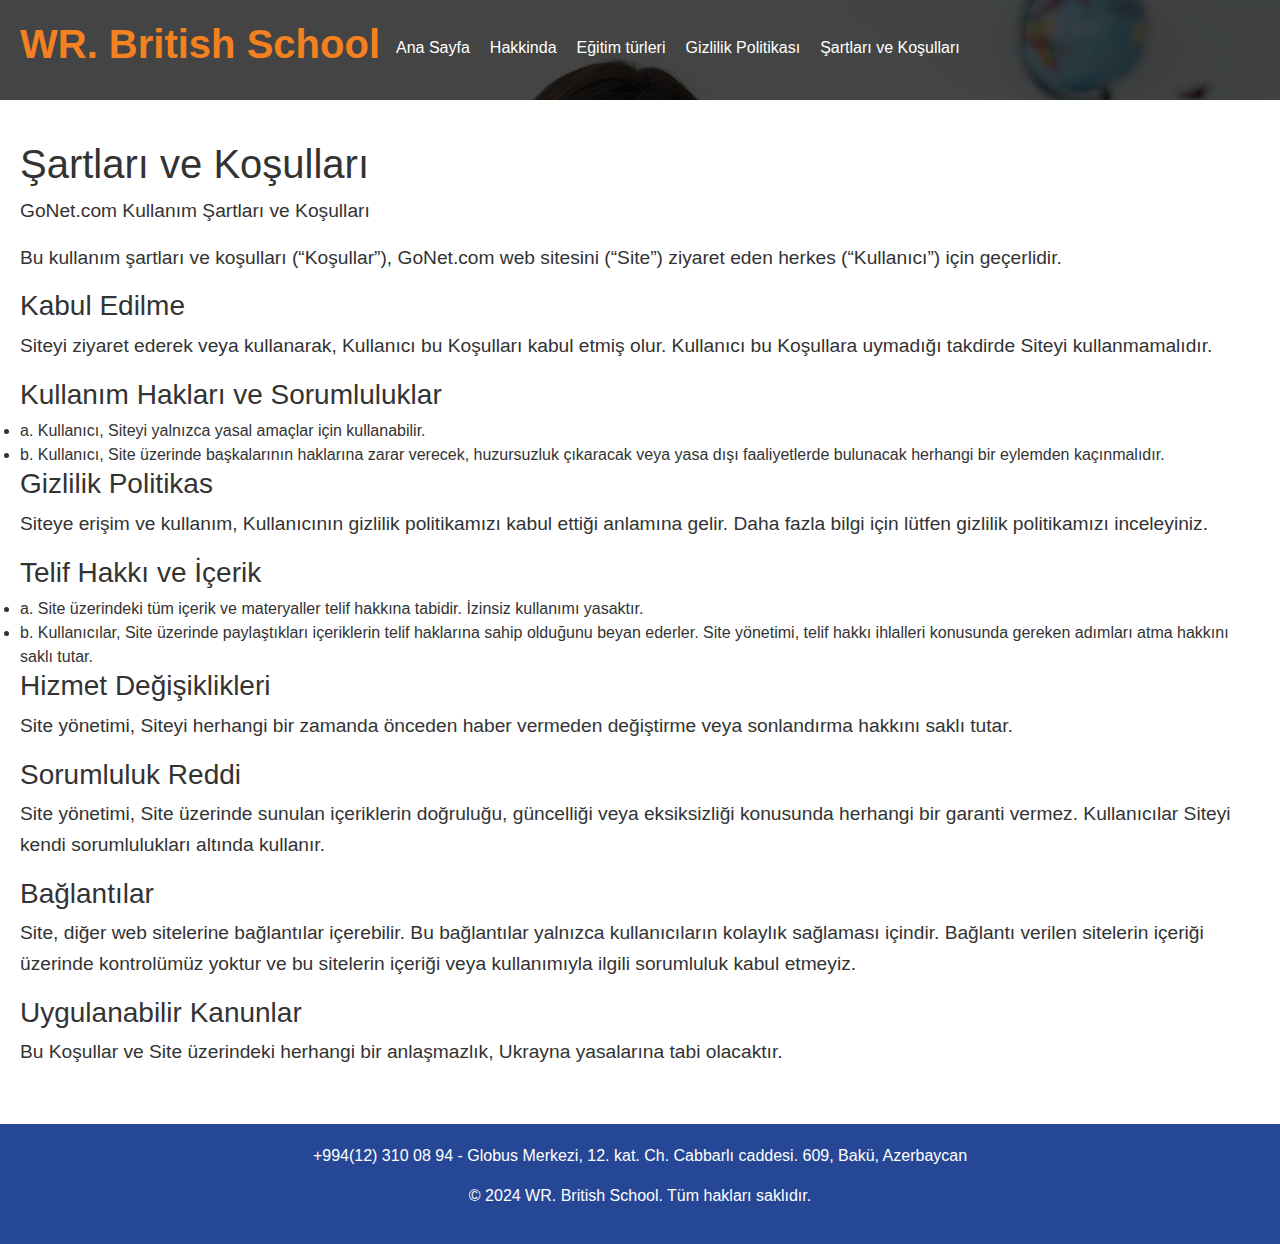
<file: terms.html>
<!DOCTYPE html>
<html lang="tr">
<head>
    <meta charset="UTF-8">
    <meta name="viewport" content="width=device-width, initial-scale=1.0">
    <meta name="description" content="WR. British School - Çevrimiçi İngilizce okulu">
    <meta name="keywords" content="WR. British School, - Çevrimiçi İngilizce okulu">
    <title>WR. British School</title>
    <link rel="apple-touch-icon" sizes="180x180" href="favicon/apple-touch-icon.png">
    <link rel="icon" type="image/png" sizes="32x32" href="favicon/favicon-32x32.png">
    <link rel="icon" type="image/png" sizes="16x16" href="favicon/favicon-16x16.png">
    <link rel="manifest" href="favicon/site.webmanifest">
    <link rel="stylesheet" href="css/bootstrap.min.css">
    <link rel="stylesheet" href="css/style.css">
</head>
<body>

<!-- Hero Section -->
<div class="hero-section low">
    <nav class="navbar menu navbar-expand-lg justify-content-between">
        <a href="index.html" class="logo"><h1>WR. British School</h1></a>
        <button class="navbar-toggler" type="button" data-toggle="collapse" data-target="#navbarSupportedContent"
                aria-controls="navbarSupportedContent" aria-expanded="false" aria-label="Toggle navigation">
            <span class="toggler-icon"></span>
            <span class="toggler-icon"></span>
            <span class="toggler-icon"></span>
        </button>

        <div class="collapse navbar-collapse sub-menu-bar" id="navbarSupportedContent">
            <ul id="nav" class="navbar-nav ml-auto">
                <li><a href="index.html">Ana Sayfa</a></li>
                <li><a href="#about">Hakkinda</a></li>
                <li><a href="#price">Eğitim türleri</a></li>
                <li><a href="policy.html">Gizlilik Politikası</a></li>
                <li><a href="terms.html">Şartları ve Koşulları</a></li>
            </ul>
        </div>
    </nav>
</div>


<!-- About Section -->
<section class="about-section" id="about">
    <h1>Şartları ve Koşulları</h1>
    <p>GoNet.com Kullanım Şartları ve Koşulları</p>
    <p>Bu kullanım şartları ve koşulları (“Koşullar”), GoNet.com web sitesini (“Site”) ziyaret eden herkes (“Kullanıcı”) için geçerlidir.</p>
    <h3>Kabul Edilme</h3>
    <p>Siteyi ziyaret ederek veya kullanarak, Kullanıcı bu Koşulları kabul etmiş olur. Kullanıcı bu Koşullara uymadığı takdirde Siteyi kullanmamalıdır.</p>
    <h3>Kullanım Hakları ve Sorumluluklar</h3>
    <li>a. Kullanıcı, Siteyi yalnızca yasal amaçlar için kullanabilir.</li>
    <li>b. Kullanıcı, Site üzerinde başkalarının haklarına zarar verecek, huzursuzluk çıkaracak veya yasa dışı faaliyetlerde bulunacak herhangi bir eylemden kaçınmalıdır.</li>
    <h3>Gizlilik Politikas</h3>
    <p>Siteye erişim ve kullanım, Kullanıcının gizlilik politikamızı kabul ettiği anlamına gelir. Daha fazla bilgi için lütfen gizlilik politikamızı inceleyiniz.</p>
    <h3>Telif Hakkı ve İçerik</h3>
    <li>a. Site üzerindeki tüm içerik ve materyaller telif hakkına tabidir. İzinsiz kullanımı yasaktır.</li>
    <li>b. Kullanıcılar, Site üzerinde paylaştıkları içeriklerin telif haklarına sahip olduğunu beyan ederler. Site yönetimi, telif hakkı ihlalleri konusunda gereken adımları atma hakkını saklı tutar.</li>
    <h3>Hizmet Değişiklikleri</h3>
    <p>Site yönetimi, Siteyi herhangi bir zamanda önceden haber vermeden değiştirme veya sonlandırma hakkını saklı tutar.</p>
    <h3>Sorumluluk Reddi</h3>
    <p>Site yönetimi, Site üzerinde sunulan içeriklerin doğruluğu, güncelliği veya eksiksizliği konusunda herhangi bir garanti vermez. Kullanıcılar Siteyi kendi sorumlulukları altında kullanır.</p>
    <h3>Bağlantılar</h3>
    <p>Site, diğer web sitelerine bağlantılar içerebilir. Bu bağlantılar yalnızca kullanıcıların kolaylık sağlaması içindir. Bağlantı verilen sitelerin içeriği üzerinde kontrolümüz yoktur ve bu sitelerin içeriği veya kullanımıyla ilgili sorumluluk kabul etmeyiz.</p>
    <h3>Uygulanabilir Kanunlar</h3>
    <p>Bu Koşullar ve Site üzerindeki herhangi bir anlaşmazlık, Ukrayna yasalarına tabi olacaktır.</p>
</section>
<!-- Footer -->
<footer>
    <p>+994(12) 310 08 94 - Globus Merkezi, 12. kat. Ch. Cabbarlı caddesi. 609, Bakü, Azerbaycan</p>
    <p>&copy; 2024 WR. British School. Tüm hakları saklıdır.</p>
</footer>

</body>
<script src="js/jquery-1.12.4.min.js"></script>
<script src="js/bootstrap.min.js"></script>
<script src="js/main.js"></script>
<script type="application/ld+json">
    {
        "@context": "https://schema.org",
        "@type": "Organization",
        "name": "WR. British School",
        "url": "",
        "logo": "/img/logo.png"
    }
</script>
<script type="application/ld+json">
    {
        "@context": "https://schema.org",
        "@type": "WPHeader",
        "headline": "WR. British School",
        "description": "WR. British School, - Çevrimiçi İngilizce okulu",
        "url": "",
        "publisher": {
            "@type": "Organization",
            "name": "WR. British School",
            "logo": {
                "@type": "ImageObject",
                "url": "/img/logo.png"
            }
        }
    }
</script>
<script type="application/ld+json">
    {
        "@context": "https://schema.org",
        "@type": "WebPage",
        "name": "WR. British School",
        "description": "WR. British School, - Çevrimiçi İngilizce okulu",
        "publisher": {
            "@type": "Organization",
            "name": "WR. British School"
        },
        "license": "A license document that applies to this content, typically indicated by URL"
    }
</script>
<script type="application/ld+json">
    {
        "@context": "https://schema.org",
        "@type": "SiteNavigationElement",
        "name": "Main Navigation",
        "url": "",
        "hasPart": [
            {
                "@type": "WebPage",
                "name": "Home",
                "url": ""
            },
            {
                "@type": "WebPage",
                "name": "Tariffs",
                "url": "/tariffs.html"
            },
            {
                "@type": "WebPage",
                "name": "form",
                "url": "/form.html"
            },
            {
                "@type": "WebPage",
                "name": "Privacy Policy",
                "url": "/policy.html"
            },
            {
                "@type": "WebPage",
                "name": "Terms of use",
                "url": "/terms.html"
            }
        ]
    }
</script>
</html>
</file>
<file: css/style.css>
body {
  margin: 0;
  font-family: Arial, sans-serif;
  color: #333;
}

.hero-section {
  background-image: url('../img/1.jpg');
  background-size: cover;
  height: 900px;
  position: relative;
  color: #ffffff;
  display: flex;
  flex-direction: column;
  justify-content: center;
  align-items: center;
}

.menu {
  position: absolute;
  top: 20px;
  left: 20px;
}

.menu ul {
  list-style: none;
  display: flex;
  gap: 20px;
  align-items: center;
}

.menu ul li a {
  color: #ffffff;
  text-decoration: none;
  font-size: 16px;
}

.contact-info {
  position: absolute;
  top: 20px;
  right: 20px;
  text-align: right;
  width: 20%;
}

.hero-content {
  text-align: center;
}

.hero-content h1 {
  font-size: 36px;
}

.hero-content p {
  font-size: 20px;
}
.black {
  border: 2px solid;
  padding: 30px 10px 30px 10px;
  border-radius: 20px;
}
.button {
  background-color: #f48120;
  color: #ffffff;
  border: none;
  padding: 10px 20px;
  font-size: 18px;
  cursor: pointer;
}
.menu ul li a.logo {
  color: #f48120;
  font-size: 24px;
  font-weight: bold;
}
.h-120 {
  height: 120px;
}
.price {
  font-size: 26px;
  font-weight: bold;
  color: #f48120;
}
.low {
  height: 100px;
}
.guarantees-section,
.courses-section,
.signup-section {
  max-width: 1440px;
  margin: 40px auto;
  padding: 20px;
}


.guarantees-section h2,
.courses-section h2,
.signup-section h2 {
  font-size: 28px;
  margin-bottom: 20px;
}

.advantages-section {
  background-color: #f48120;
  color: #ffffff;
  padding: 40px 0;
  text-align: center;
}

.advantages {
  display: flex;
  justify-content: space-around;
}

.advantages .advantage {
  max-width: 300px;
}

.steps-section {
  background-color: #f48120;
  color: #ffffff;
  padding: 40px 0;
  text-align: center;
}

.steps {
  display: flex;
  justify-content: space-around;
}

.step {
  max-width: 200px;
}

.courses {
  display: flex;
  justify-content: space-around;
}

.course {
  max-width: 300px;
  text-align: center;
}

.signup-section form {
  display: flex;
  flex-direction: column;
  gap: 10px;
  max-width: 400px;
  margin: auto;
}

.signup-section form input,
.signup-section form button {
  padding: 10px;
  font-size: 16px;
}

.signup-section form button {
  background-color: #264796;
  color: #ffffff;
  border: none;
  cursor: pointer;
}

footer {
  background-color: #264796;
  color: #ffffff;
  text-align: center;
  padding: 20px 0;
}




/* Общие стили секции */
.about-section {
  max-width: 1440px;
  margin: 0 auto;
  padding: 40px 20px;
  background-color: #ffffff;
}

.about-section h2 {
  text-align: left;
  font-size: 2rem;
  color: #264796;
  margin-bottom: 20px;
}

.about-section .content {
  display: flex;
  flex-direction: row;
  align-items: center;
  justify-content: space-between;
}

.about-section img {
  max-width: 540px;
  height: auto;
  margin-left: 20px;
}

.about-section p {
  font-size: 1.2rem;
  color: #333;
  flex: 1;
  line-height: 1.6;
  margin-right: 20px;
}

/* Адаптивность под планшеты */
@media (max-width: 1024px) {
  .about-section .content {
    flex-direction: column-reverse;
    text-align: center;
  }

  .about-section img {
    margin-left: 0;
    margin-bottom: 20px;
    max-width: 100%;
  }

  .about-section p {
    text-align: center;
    margin-right: 0;
  }
}


@media (max-width: 768px) {
  .about-section h2 {
    font-size: 1.8rem;
  }

  .about-section p {
    font-size: 1rem;
  }
  .courses {
    flex-direction: column;
  }
  .contact-info {
    top: 100px;
    right: 20px;
    text-align: right;
    width: 100%;
  }
  .navbar {
    width: 90%;
  }
  .hero-section {
    height: 660px;
    object-fit: cover;
  }
  .hero-section.low {
    height: 100px;
  }

  .advantages, .steps {
    flex-direction: column;
    align-items: center;
  }
  .advantage {
    margin: 10px 0;
  }
  .course {
    max-width: 100%;
    margin: 20px 0;
  }
}





.guarantees-section {
  max-width: 1440px;
  margin: 0 auto;
  padding: 40px 20px;
  background-color: #ffffff;
}

.guarantees-section h2 {
  text-align: left;
  font-size: 2rem;
  color: #264796;
  margin-bottom: 20px;
}

.guarantees-section .content {
  display: flex;
  flex-direction: row;
  align-items: center;
  justify-content: space-between;
}

.guarantees-section img {
  max-width: 540px;
  height: auto;
  margin-left: 20px; }

.guarantees-section p {
  font-size: 1.2rem;
  color: #333;
  flex: 1;
  line-height: 1.6;
}


@media (max-width: 1024px) {
  .guarantees-section .content {
    flex-direction: column;
    text-align: center;
  }

  .guarantees-section img {
    margin-left: 0;
    margin-top: 20px;
    max-width: 100%;
  }
}


@media (max-width: 768px) {
  .guarantees-section h2 {
    font-size: 1.8rem;
  }

  .guarantees-section p {
    font-size: 1rem;
  }
}
/*===== NAVBAR =====*/
.header_navbar {
  position: absolute;
  top: 0;
  left: 0;
  width: 100%;
  z-index: 99;
  -webkit-transition: all 0.3s ease-out 0s;
  -moz-transition: all 0.3s ease-out 0s;
  -ms-transition: all 0.3s ease-out 0s;
  -o-transition: all 0.3s ease-out 0s;
  transition: all 0.3s ease-out 0s; }

.sticky {
  position: fixed;
  z-index: 999;
  background-color: #fff;
  -webkit-box-shadow: 0px 20px 50px 0px rgba(0, 0, 0, 0.05);
  -moz-box-shadow: 0px 20px 50px 0px rgba(0, 0, 0, 0.05);
  box-shadow: 0px 20px 50px 0px rgba(0, 0, 0, 0.05);
  -webkit-transition: all 0.3s ease-out 0s;
  -moz-transition: all 0.3s ease-out 0s;
  -ms-transition: all 0.3s ease-out 0s;
  -o-transition: all 0.3s ease-out 0s;
  transition: all 0.3s ease-out 0s; }
.sticky .navbar {
  padding: 10px 0; }

.navbar {
  align-items: center;
  -webkit-transition: all 0.3s ease-out 0s;
  -moz-transition: all 0.3s ease-out 0s;
  -ms-transition: all 0.3s ease-out 0s;
  -o-transition: all 0.3s ease-out 0s;
  transition: all 0.3s ease-out 0s; }
.navbar h1 {
  white-space: nowrap;
  margin-right: 1rem;
  color: #f48120;
  font-weight: bold;
}
.navbar a:hover {
 text-decoration: none;
}
.tariffs {
  padding: 200px 0;
}
.navbar-brand {
  padding: 0; }
.navbar-brand img {
  width: 60px;
}
.policy p {
  text-align: left;
}
.navbar-toggler {
  padding: 0; }
.navbar-toggler .toggler-icon {
  width: 30px;
  height: 2px;
  background-color: #fff;
  display: block;
  margin: 5px 0;
  position: relative;
  -webkit-transition: all 0.3s ease-out 0s;
  -moz-transition: all 0.3s ease-out 0s;
  -ms-transition: all 0.3s ease-out 0s;
  -o-transition: all 0.3s ease-out 0s;
  transition: all 0.3s ease-out 0s; }
.navbar-toggler.active .toggler-icon:nth-of-type(1) {
  -webkit-transform: rotate(45deg);
  -moz-transform: rotate(45deg);
  -ms-transform: rotate(45deg);
  -o-transform: rotate(45deg);
  transform: rotate(45deg);
  top: 7px; }
.navbar-toggler.active .toggler-icon:nth-of-type(2) {
  opacity: 0; }
.navbar-toggler.active .toggler-icon:nth-of-type(3) {
  -webkit-transform: rotate(135deg);
  -moz-transform: rotate(135deg);
  -ms-transform: rotate(135deg);
  -o-transform: rotate(135deg);
  transform: rotate(135deg);
  top: -7px; }

@media only screen and (min-width: 768px) and (max-width: 991px) {
  .navbar-collapse {
    position: absolute;
    top: 100%;
    left: 0;
    width: 100%;
    background-color: #fff;
    z-index: 9;
    -webkit-box-shadow: 0px 15px 20px 0px rgba(34, 34, 34, 0.1);
    -moz-box-shadow: 0px 15px 20px 0px rgba(34, 34, 34, 0.1);
    box-shadow: 0px 15px 20px 0px rgba(34, 34, 34, 0.1);
    margin-top: 20px;
    padding: 5px 12px; } }
@media (max-width: 767px) {
  .navbar-collapse {
    position: absolute;
    top: 100%;
    left: 0;
    width: 100%;
    background-color: #fff;
    z-index: 9;
    -webkit-box-shadow: 0px 15px 20px 0px rgba(34, 34, 34, 0.1);
    -moz-box-shadow: 0px 15px 20px 0px rgba(34, 34, 34, 0.1);
    box-shadow: 0px 15px 20px 0px rgba(34, 34, 34, 0.1);
    padding: 5px 12px;
  }
  .menu ul li {
    margin: 10px 15px;
  }
  .menu ul li a{
    color: #000
  }
  .category-row {
    flex-direction: column;
  }
  .about-team, .beauty-glory {
    flex-direction: column;
  }
  .about-team img, .beauty-glory img {
    max-width: 100%;
  }
  .navbar-toggler {
    padding: 10px;
  }
  .navbar h1 {
    padding: 20px;
  }
  .navbar-brand img {
    width: 60px;
  }
  nav ul li a {
    color: #FFD700;
  }
  .img-about {
    width: 100%!important;
  }
  .advantage-row, .category-row {
    flex-direction: column;
  }

  .advantage-item, .category-card {
    width: 100%;
    margin: 10px 0;
  }
  .banner h1 {
    font-size: 16px;
  }
  .banner p {
    font-size: 12px;
  }
  .header-info p, .header-info a {
    font-size: 10px;
  }
  .tariffs .category-card {
    width: 100%;
  }
  .tariffs {
    padding: 40px 0;
  }
}

.navbar-nav .nav-item {
  margin-left: 45px;
  position: relative;
  white-space: nowrap;
}
nav ul li:hover a{
  color: #f48120!important;
  text-decoration: none;
}
.screen img {
  max-width: 250px;
}
@media only screen and (min-width: 992px) and (max-width: 1199px) {
  .navbar-nav .nav-item {
    margin-left: 30px; } }
@media only screen and (min-width: 768px) and (max-width: 991px) {
  .navbar-nav .nav-item {
    margin: 0; } }
@media (max-width: 767px) {
  .navbar-nav .nav-item {
    margin: 0; }
.navbar h1 {
  font-size: 18px;
}}
.navbar-nav .nav-item a {
  font-size: 16px;
  font-weight: 600;
  color: #38424D;
  -webkit-transition: all 0.3s ease-out 0s;
  -moz-transition: all 0.3s ease-out 0s;
  -ms-transition: all 0.3s ease-out 0s;
  -o-transition: all 0.3s ease-out 0s;
  transition: all 0.3s ease-out 0s;
  padding: 5px 0;
  position: relative; }
.navbar-nav .nav-item a::before {
  position: absolute;
  content: '';
  width: 0;
  height: 2px;
  background-color: #38424D;
  border-radius: 50px;
  left: 110%;
  left: 0;
  bottom: 0;
  -webkit-transition: all 0.3s ease-out 0s;
  -moz-transition: all 0.3s ease-out 0s;
  -ms-transition: all 0.3s ease-out 0s;
  -o-transition: all 0.3s ease-out 0s;
  transition: all 0.3s ease-out 0s; }
@media only screen and (min-width: 768px) and (max-width: 991px) {
  .navbar-nav .nav-item a::before {
    display: none; } }
@media (max-width: 767px) {
  .navbar-nav .nav-item a::before {
    display: none; } }
@media only screen and (min-width: 768px) and (max-width: 991px) {
  .navbar-nav .nav-item a {
    display: block;
    padding: 4px 0; } }
@media (max-width: 767px) {
  .navbar-nav .nav-item a {
    display: block;
    padding: 4px 0; } }
.navbar-nav .nav-item.active > a::before, .navbar-nav .nav-item:hover > a::before {
  width: 100%; }
.navbar-nav .nav-item:hover .sub-menu {
  top: 100%;
  opacity: 1;
  visibility: visible; }
@media only screen and (min-width: 768px) and (max-width: 991px) {
  .navbar-nav .nav-item:hover .sub-menu {
    top: 0; } }
@media (max-width: 767px) {
  .navbar-nav .nav-item:hover .sub-menu {
    top: 0; }
  .screen img {
    max-width: 100%;
  }
}
.navbar-nav .nav-item .sub-menu {
  width: 200px;
  background-color: #fff;
  -webkit-box-shadow: 0px 0px 20px 0px rgba(0, 0, 0, 0.1);
  -moz-box-shadow: 0px 0px 20px 0px rgba(0, 0, 0, 0.1);
  box-shadow: 0px 0px 20px 0px rgba(0, 0, 0, 0.1);
  position: absolute;
  top: 110%;
  left: 0;
  opacity: 0;
  visibility: hidden;
  -webkit-transition: all 0.3s ease-out 0s;
  -moz-transition: all 0.3s ease-out 0s;
  -ms-transition: all 0.3s ease-out 0s;
  -o-transition: all 0.3s ease-out 0s;
  transition: all 0.3s ease-out 0s; }
@media only screen and (min-width: 768px) and (max-width: 991px) {
  .navbar-nav .nav-item .sub-menu {
    position: relative;
    width: 100%;
    top: 0;
    display: none;
    opacity: 1;
    visibility: visible; } }
@media (max-width: 767px) {
  .navbar-nav .nav-item .sub-menu {
    position: relative;
    width: 100%;
    top: 0;
    display: none;
    opacity: 1;
    visibility: visible; } }
.navbar-nav .nav-item .sub-menu li {
  display: block; }
.navbar-nav .nav-item .sub-menu li a {
  display: block;
  padding: 8px 20px;
  color: #4be46e; }
.navbar-nav .nav-item .sub-menu li a.active, .navbar-nav .nav-item .sub-menu li a:hover {
  padding-left: 25px;
  color: #1E75D9; }
.navbar-nav .sub-nav-toggler {
  display: none; }
.form-contact {
  width: 60%;
}
@media only screen and (min-width: 768px) and (max-width: 991px) {
  .navbar-nav .sub-nav-toggler {
    display: block;
    position: absolute;
    right: 0;
    top: 0;
    background: none;
    color: #222;
    font-size: 18px;
    border: 0;
    width: 30px;
    height: 30px; } }
@media (max-width: 767px) {
  .navbar-nav .sub-nav-toggler {
    display: block;
    position: absolute;
    right: 0;
    top: 0;
    background: none;
    color: #222;
    font-size: 18px;
    border: 0;
    width: 30px;
    height: 30px; }
  .form-contact {
    width: 80%;
  }
}
.navbar-nav .sub-nav-toggler span {
  width: 8px;
  height: 8px;
  border-left: 1px solid #222;
  border-bottom: 1px solid #222;
  -webkit-transform: rotate(-45deg);
  -moz-transform: rotate(-45deg);
  -ms-transform: rotate(-45deg);
  -o-transform: rotate(-45deg);
  transform: rotate(-45deg);
  position: relative;
  top: -5px; }

.contact_section2 {
  width: 100%;
  height: auto;
  background-size: 100%;
  display: flex;
  justify-content: center;
  margin-bottom: 90px;
}
.input_bg {
  width: 60%;
  margin: 0 auto;
  text-align: center;
  margin-top: 100px;
}
.fact_text{
  width: 100%;
  float: left;
  font-size: 20px;
  color: #ffffff;
  text-align: center;
  text-transform: uppercase;
}

.address_text {
  width: 100%;
  float: left;
  font-size: 18px;
  color: #000;
  padding: 5px 20px 5px 30px;
  border-radius: 30px;
  border: 0px;
  background-color: #dadada;
  height: 60px;
  margin-top: 40px;
}
.sub_bt {
  width: 100%;
  color: #f48120;
  background-color: #fff;
  font-size: 18px;
  border-radius: 30px;
  border: 1px solid #fff;
  height: 60px;
  margin-top: 40px;
  cursor: pointer;

}
.sub_bt:hover{
  color: #fff;
  background-color: #f48120;
  border-color: #fff;
}
.h-80 {
  height: 80px;
  background-size: auto;
}
.courses-section h2 {
  text-align: center;
}
</file>
